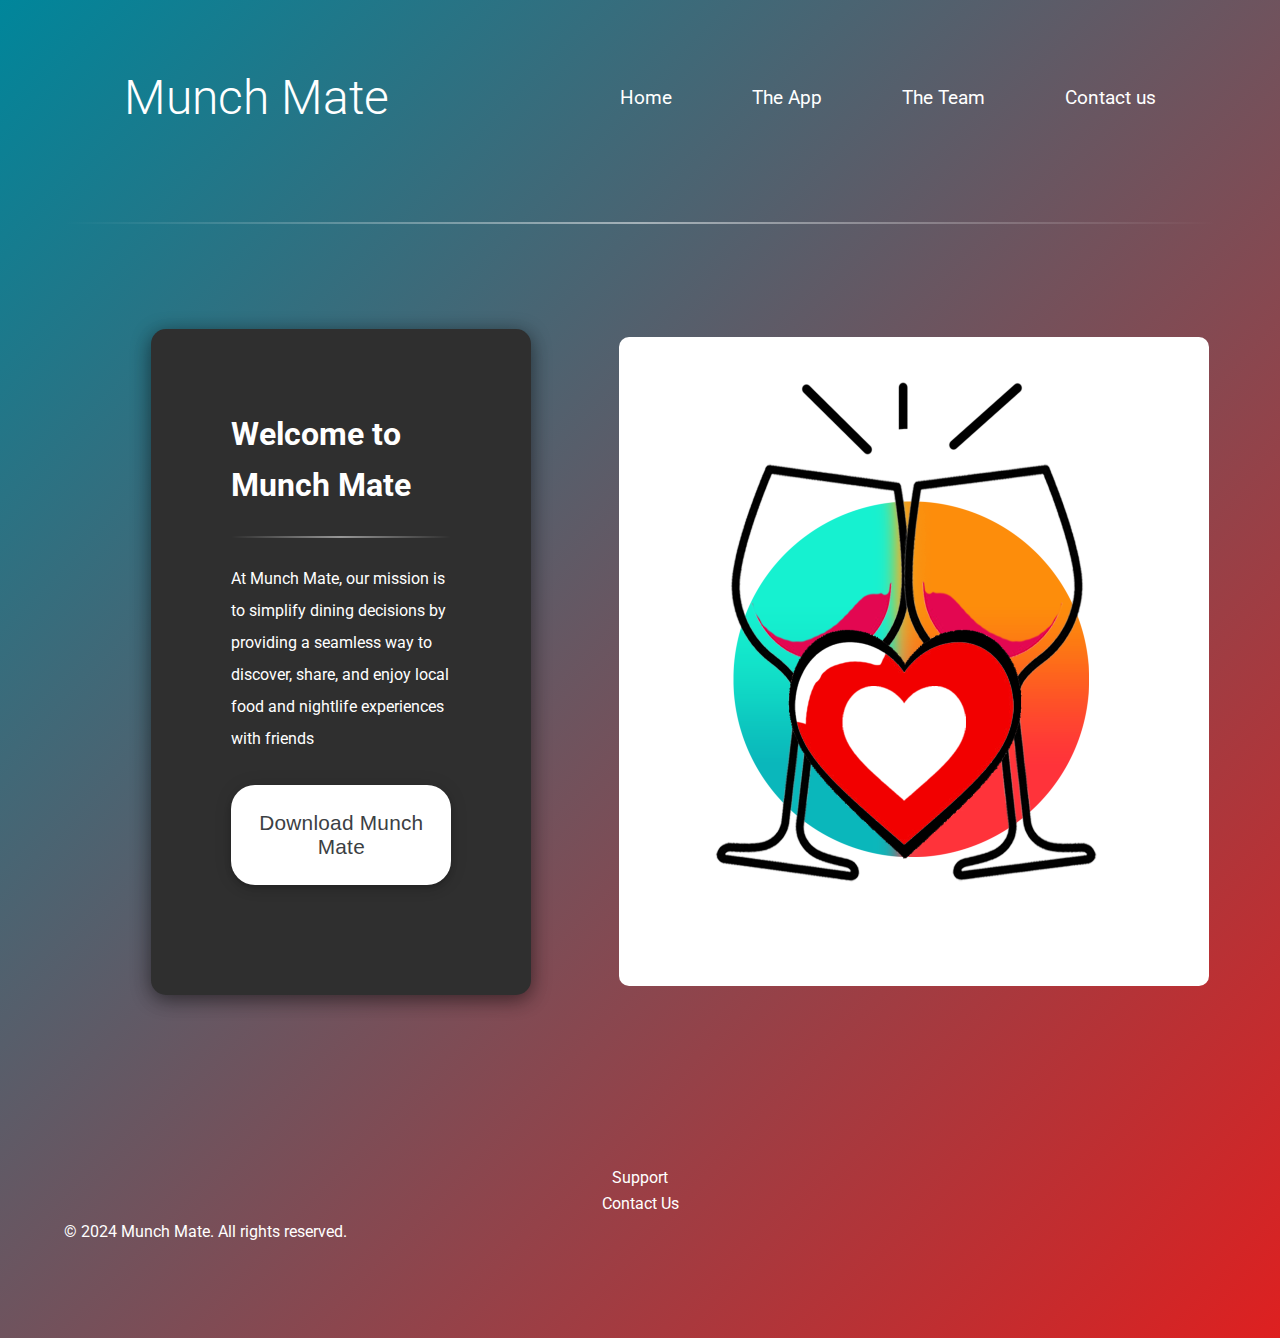
<file: index.html>
<!DOCTYPE html>
<html lang="en">
    <head>
        <link rel="preconnect" href="https://fonts.googleapis.com" />
        <link rel="preconnect" href="https://fonts.gstatic.com" crossorigin />
        <link
            href="https://fonts.googleapis.com/css2?family=Roboto:ital,wght@0,100;0,300;0,400;0,500;0,700;0,900;1,100;1,300;1,400;1,500;1,700;1,900&display=swap"
            rel="stylesheet"
        />
        <meta charset="UTF-8" />
        <meta name="viewport" content="width=device-width, initial-scale=1.0" />
        <link rel="stylesheet" href="style.css" />
    <title>Mid Fidelity Prototype - Munch Mate</title>
    </head>
    <body>
            <!-- Parallax Effect Script -->
    
        <header>
            <div class="header-wrapper">
                <h2 id="header-title"><a href="#">Munch Mate</a></h2>
                <nav>
                    <ul>
                        <li><a href="#">Home</a></li>
                        <li><a href="html/theapp.html">The App</a></li>
                        <li><a href="html/theteam.html">The Team</a></li>
                        <li><a href="html/contact-page.html">Contact us</a></li>
                    </ul>
                </nav>
            </div>

            <div id="line-top"></div>
        </header>

        <main>
            <section class="section-wrapper">
                <article class="section-item">
                    <h1>Welcome to Munch Mate</h1>
                    <div id="line"></div>
                    <p>
                        At Munch Mate, our mission is to simplify dining
                        decisions by providing a seamless way to discover,
                        share, and enjoy local food and nightlife experiences
                        with friends
                    </p>

                    <button onclick="alert('Download link coming soon!')">
                        Download Munch Mate
                    </button>
                </article>
                <img src="img/munchmate.png" alt="" />

            </section>
                
    <!--             <img id="about-image" src="../img/dining.jpg" alt="" />
 -->                
                
        </main>

        <footer>
            <nav>
                <ul>
                    <li><a href="#">Support</a></li>
                    <li><a href="#">Contact Us</a></li>
                </ul>
            </nav>
            <div></div>
            <p>&copy; 2024 Munch Mate. All rights reserved.</p>
        </footer>
    </body>
</html>
</file>
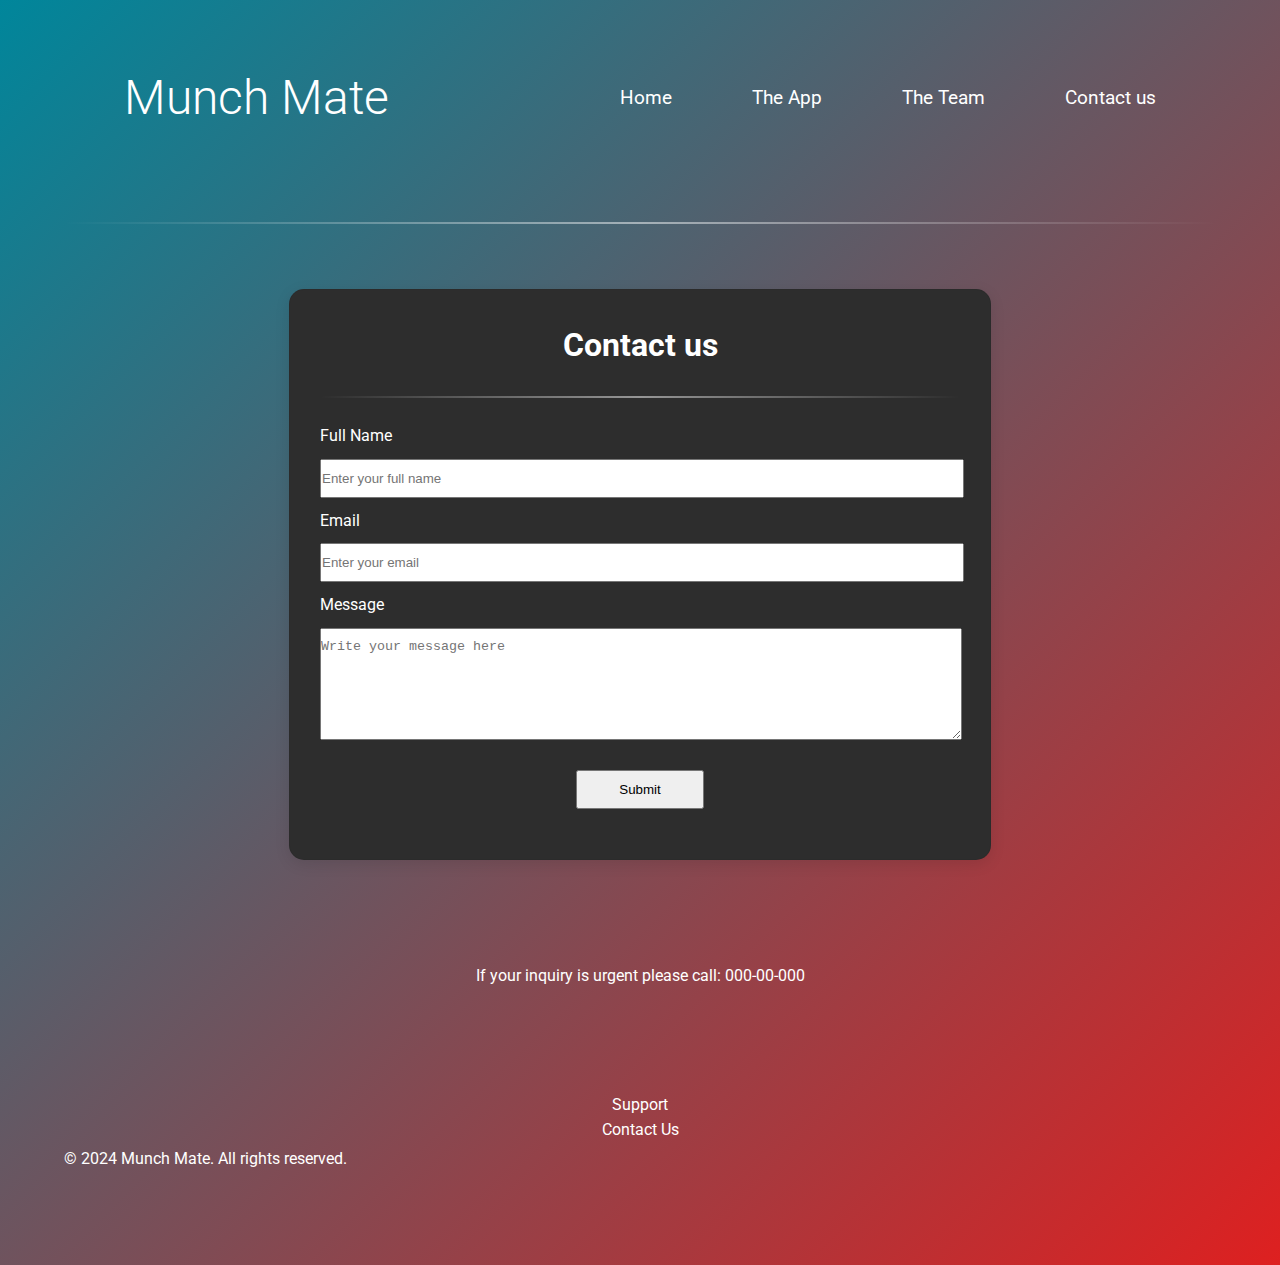
<file: html/contact-page.html>
<!DOCTYPE html>
<html lang="en">
    <head>
        <link rel="preconnect" href="https://fonts.googleapis.com" />
        <link rel="preconnect" href="https://fonts.gstatic.com" crossorigin />
        <link
            href="https://fonts.googleapis.com/css2?family=Roboto:ital,wght@0,100;0,300;0,400;0,500;0,700;0,900;1,100;1,300;1,400;1,500;1,700;1,900&display=swap"
            rel="stylesheet"
        />
        <meta charset="UTF-8" />
        <meta name="viewport" content="width=device-width, initial-scale=1.0" />
        <link rel="stylesheet" href="../style.css" />
        <title>Mid Fidelity Prototype - Munch Mate</title>
    </head>
    <body>
        <header>
            <div class="header-wrapper">
                <h2 id="header-title">
                    <a href="../index.html">Munch Mate</a>
                </h2>
                <nav>
                    <ul>
                        <li><a href="../index.html">Home</a></li>
                        <li><a href="theapp.html">The App</a></li>
                        <li><a href="theteam.html">The Team</a></li>
                        <li><a href="#">Contact us</a></li>
                    </ul>
                </nav>
            </div>

            <div id="line-top"></div>
        </header>

        <section class="section-wrapper">
        <article class="contact-section">
            <h1>Contact us</h1>
            <div id="line"></div>
    
            <form action="">
                <label for="name">Full Name</label>
                <input type="text" id="name" placeholder="Enter your full name">
                <label for="email">Email</label>
                <input type="text" id="email" placeholder="Enter your email">
                <label for="message">Message</label>
                <textarea id="message" placeholder="Write your message here"></textarea>
                <input type="submit" value="Submit">
            </form>
        </article>
        
    </section>
    <article id="phone">
        <p>If your inquiry is urgent please call: 000-00-000</p>
    </article>
</main>

        <footer>
            <nav>
                <ul>
                    <li><a href="#">Support</a></li>
                    <li><a href="#">Contact Us</a></li>
                </ul>
            </nav>
            <p>&copy; 2024 Munch Mate. All rights reserved.</p>
        </footer>
    </body>
</html>
</file>
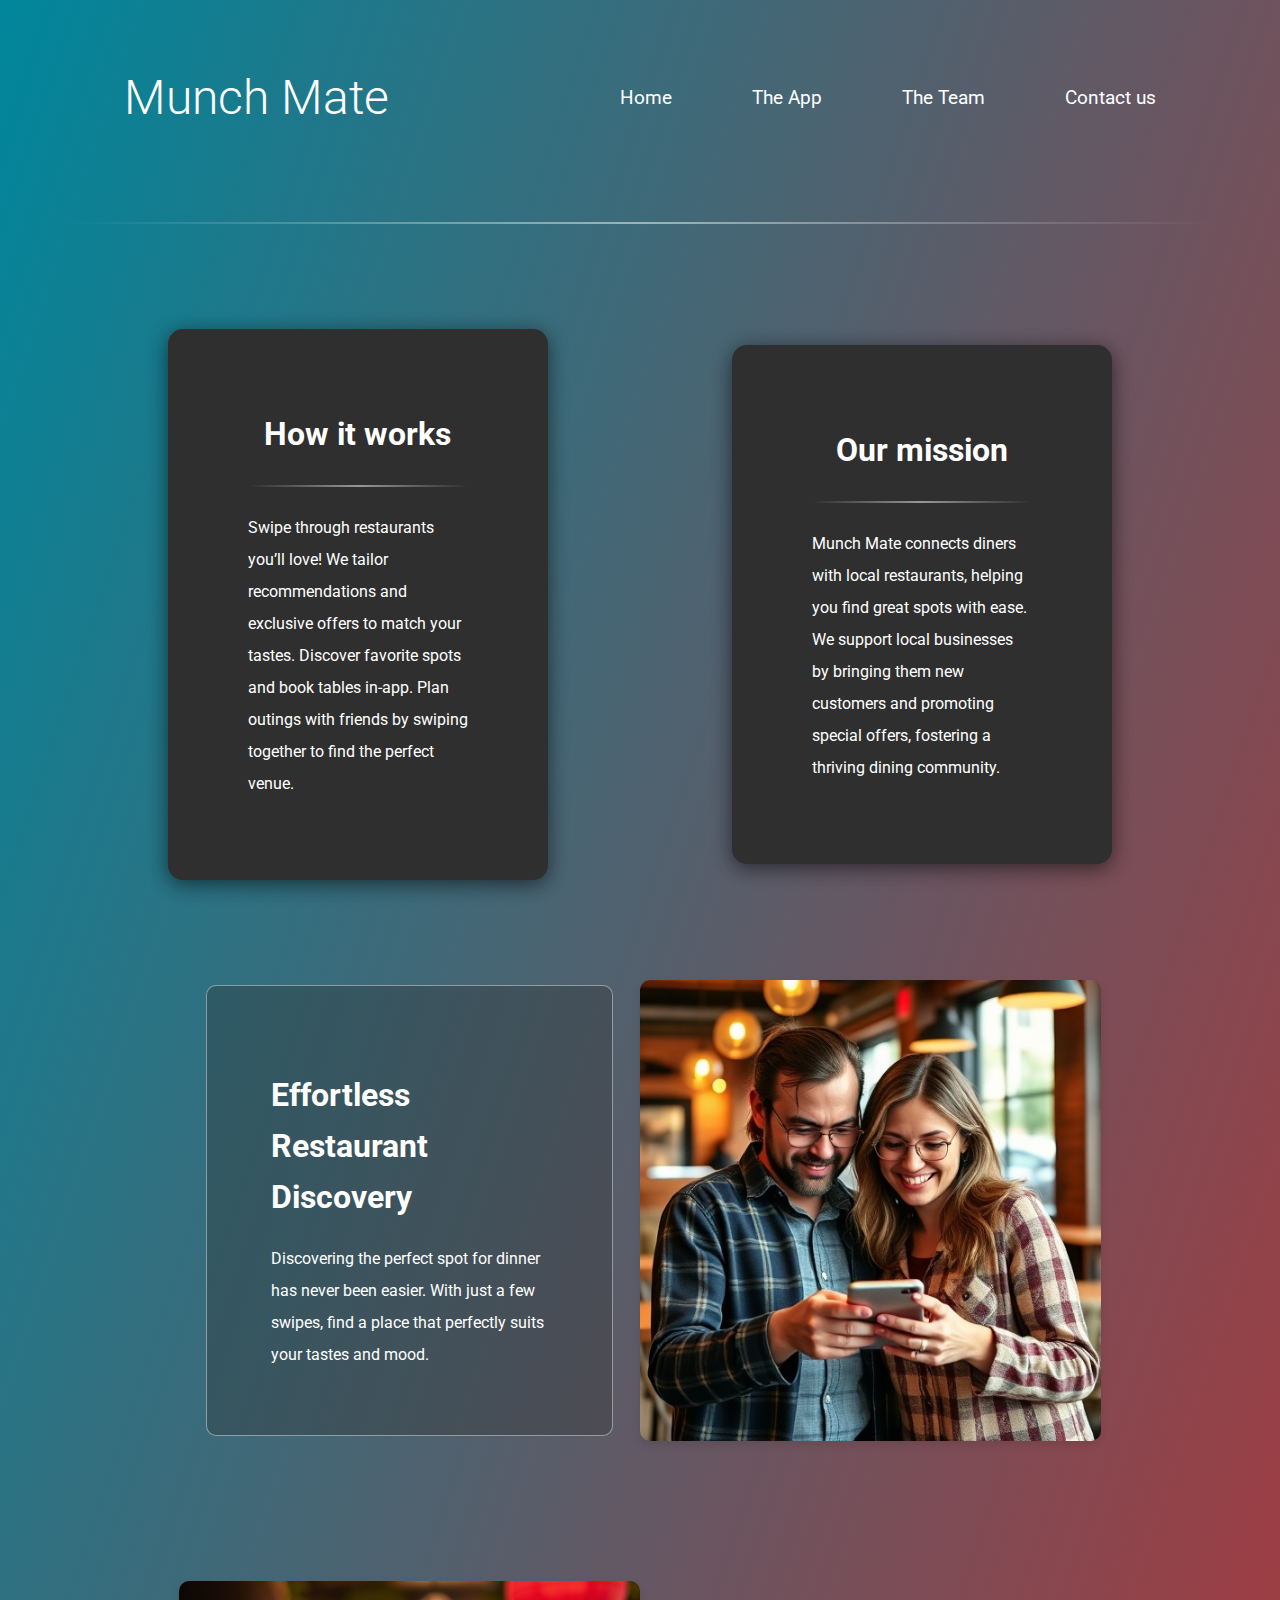
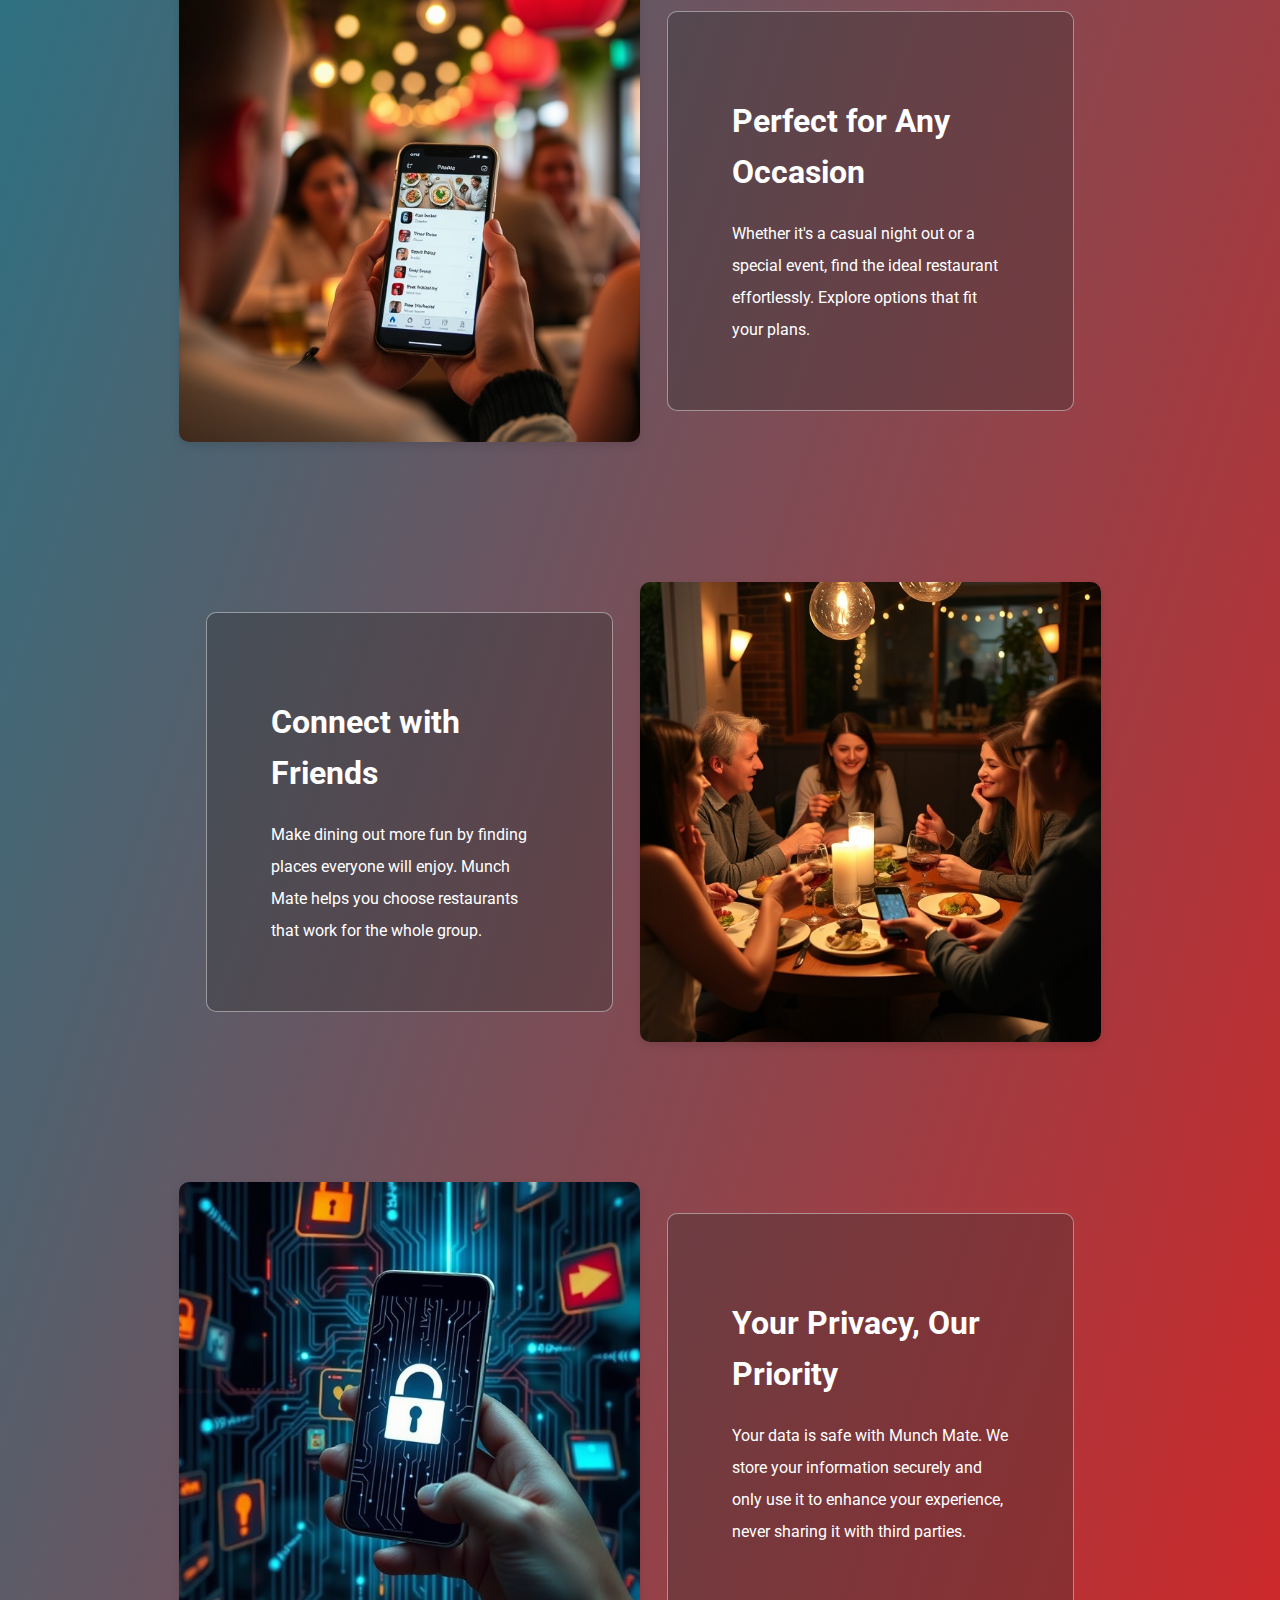
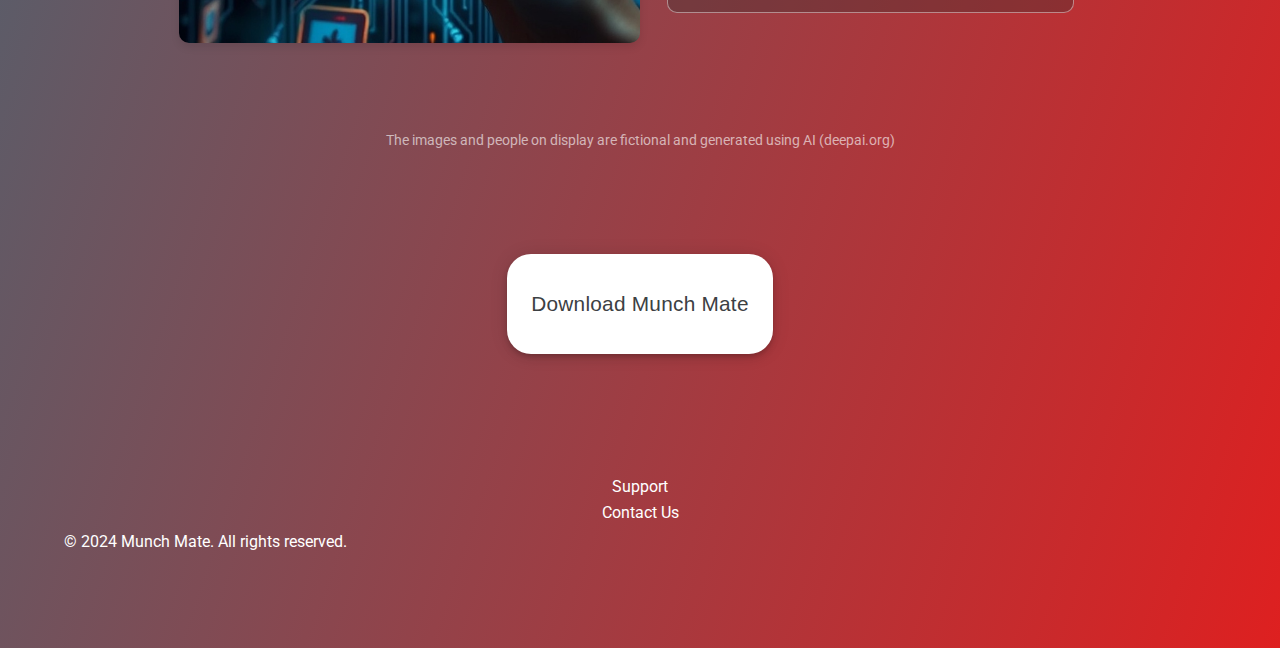
<file: html/theapp.html>
<!DOCTYPE html>
<html lang="en">
    <head>
        <link rel="preconnect" href="https://fonts.googleapis.com" />
        <link rel="preconnect" href="https://fonts.gstatic.com" crossorigin />
        <link
            href="https://fonts.googleapis.com/css2?family=Roboto:ital,wght@0,100;0,300;0,400;0,500;0,700;0,900;1,100;1,300;1,400;1,500;1,700;1,900&display=swap"
            rel="stylesheet"
        />
        <meta charset="UTF-8" />
        <meta name="viewport" content="width=device-width, initial-scale=1.0" />
        <link rel="stylesheet" href="../style.css" />
        <title>Mid Fidelity Prototype - Munch Mate</title>
    </head>
    <body>
        
        <header>
            <div class="header-wrapper">
                <h2 id="header-title">
                    <a href="../index.html">Munch Mate</a>
                </h2>
                <nav>
                    <ul>
                        <li><a href="../index.html">Home</a></li>
                        <li><a href="#">The App</a></li>
                        <li><a href="theteam.html">The Team</a></li>
                        <li><a href="contact-page.html">Contact us</a></li>
                    </ul>
                </nav>
            </div>

            <div id="line-top"></div>
        </header>
        
        <main>
            <section class="section-wrapper">
                <article class="section-item">
                    <h1>How it works</h1>
                    <div id="line"></div>
                    <p>
                        Swipe through restaurants you’ll love! We tailor
                        recommendations and exclusive offers to match your
                        tastes. Discover favorite spots and book tables in-app.
                        Plan outings with friends by swiping together to find
                        the perfect venue.
                    </p>
                </article>
                <article class="section-item">
                    <h1>Our mission</h1>
                    <div id="line"></div>
                    <p>
                        Munch Mate connects diners with local restaurants,
                        helping you find great spots with ease. We support local
                        businesses by bringing them new customers and promoting
                        special offers, fostering a thriving dining community.
                    </p>
                </article>
            </section>

            <div class="container">
                <div class="card">
                    <h2>Effortless Restaurant Discovery</h2>
                    <p>
                        Discovering the perfect spot for dinner has never been
                        easier. With just a few swipes, find a place that
                        perfectly suits your tastes and mood.
                    </p>
                </div>
                <img src="../img/swiping-couple.jpg" alt="" />
                <img src="../img/phone-dinner.jpg" alt="" />

                <div class="card">
                    <h2>Perfect for Any Occasion</h2>
                    <p>
                        Whether it's a casual night out or a special event, find
                        the ideal restaurant effortlessly. Explore options that
                        fit your plans.
                    </p>
                </div>

                <div class="card">
                    <h2>Connect with Friends</h2>
                    <p>
                        Make dining out more fun by finding places everyone will
                        enjoy. Munch Mate helps you choose restaurants that work
                        for the whole group.
                    </p>
                </div>
                <img src="../img/group-swipe.jpg" alt="" />
                <img src="../img/privacy.jpg" alt="" />

                <!-- Updated Privacy Card -->
                <div class="card">
                    <h2>Your Privacy, Our Priority</h2>
                    <p>
                        Your data is safe with Munch Mate. We store your
                        information securely and only use it to enhance your
                        experience, never sharing it with third parties.
                    </p>
                </div>
            </div>
            <p style="font-size: 0.85rem; color:rgba(252, 252, 252, 0.622); text-align: center; padding-top: 4rem ;">The images and people on display are fictional and generated using AI (deepai.org)</p>

            <div id="download">
                <button onclick="alert('Download link coming soon!')">
                    Download Munch Mate
                </button>
            </div>
        </main>

        <footer>
            <nav>
                <ul>
                    <li><a href="#">Support</a></li>
                    <li><a href="#">Contact Us</a></li>
                </ul>
            </nav>
            <p>&copy; 2024 Munch Mate. All rights reserved.</p>
        </footer>
    </body>
</html>
</file>
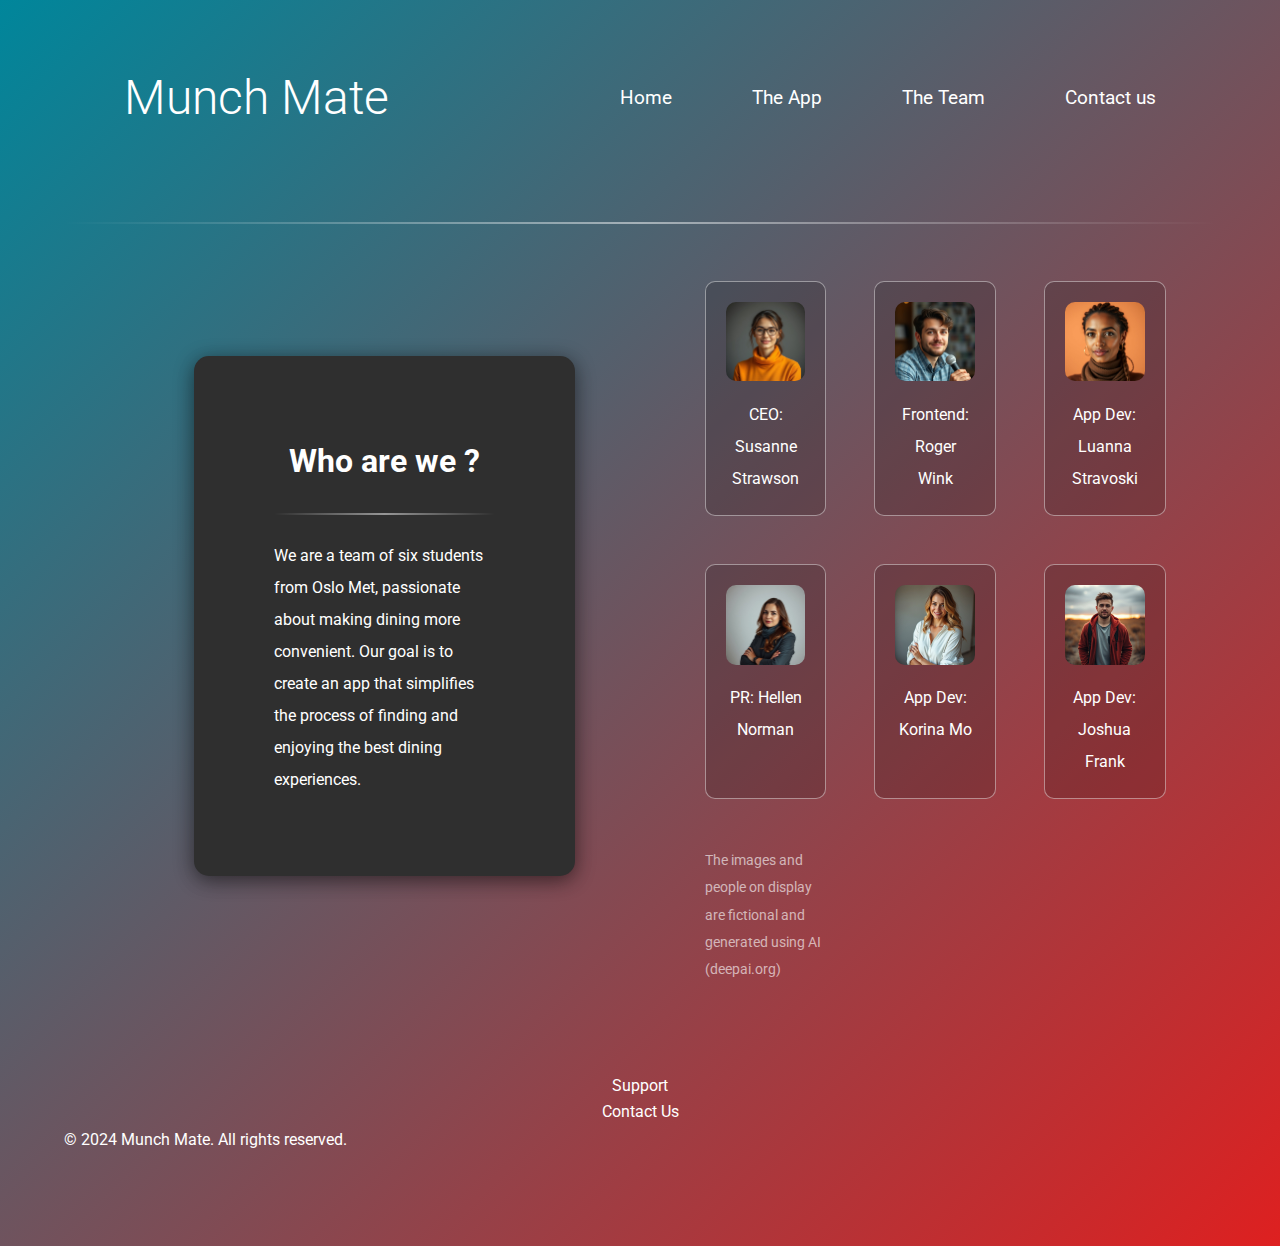
<file: html/theteam.html>
<!DOCTYPE html>
<html lang="en">
    <head>
        <link rel="preconnect" href="https://fonts.googleapis.com" />
        <link rel="preconnect" href="https://fonts.gstatic.com" crossorigin />
        <link
            href="https://fonts.googleapis.com/css2?family=Roboto:ital,wght@0,100;0,300;0,400;0,500;0,700;0,900;1,100;1,300;1,400;1,500;1,700;1,900&display=swap"
            rel="stylesheet"
        />
        <meta charset="UTF-8" />
        <meta name="viewport" content="width=device-width, initial-scale=1.0" />
        <link rel="stylesheet" href="../style.css" />
        <title>Mid Fidelity Prototype - Munch Mate</title>
    </head>
    <body>
        <header>
            <div class="header-wrapper">
                <h2 id="header-title">
                    <a href="../index.html">Munch Mate</a>
                </h2>
                <nav>
                    <ul>
                        <li><a href="../index.html">Home</a></li>
                        <li><a href="theapp.html">The App</a></li>
                        <li><a href="#">The Team</a></li>
                        <li><a href="contact-page.html">Contact us</a></li>
                    </ul>
                </nav>
            </div>

            <div id="line-top"></div>
        </header>

        <main>
            <section class="section-wrapper">
                <article class="section-item">
                    <h1>Who are we ?</h1>
                    <div id="line"></div>
                    <p>
                        We are a team of six students from Oslo Met, passionate
                        about making dining more convenient. Our goal is to
                        create an app that simplifies the process of finding and
                        enjoying the best dining experiences.
                    </p>
                </article>

                <div class="image-wrapper">
                    <div class="identity">
                        <img src="../img/woman1.jpeg" alt="" />
                        <p>CEO: Susanne Strawson</p>
                    </div>
                    <div class="identity">
                        <img src="../img/man1.jpeg" alt="" />
                        <p>Frontend: Roger Wink</p>
                    </div>
                    <div class="identity">
                        <img src="../img/woman3.jpeg" alt="" />
                        <p>App Dev: Luanna Stravoski</p>
                    </div>
                    <div class="identity">
                        <img src="../img/woman2.jpeg" alt="" />
                        <p>PR: Hellen Norman</p>
                    </div>
                    <div class="identity">
                        <img src="../img/woman4.jpeg" alt="" />
                        <p>App Dev: Korina Mo</p>
                    </div>
                    <div class="identity">
                        <img src="../img/man2.jpeg" alt="" />
                        <p>App Dev: Joshua Frank</p>
                    </div>
                <p style="font-size: 0.85rem; color:rgba(252, 252, 252, 0.622); justify-content: center; align-items: center; ">The images and people on display are fictional and generated using AI (deepai.org)</p>

                </div>
            </section>
        </main>

        <footer>
            <nav>
                <ul>
                    <li><a href="#">Support</a></li>
                    <li><a href="#">Contact Us</a></li>
                </ul>
            </nav>
            <p>&copy; 2024 Munch Mate. All rights reserved.</p>
        </footer>
    </body>
</html>
</file>
<file: style.css>
:root {
    --text-color: rgb(255, 255, 255);
    --hover-color: rgb(255, 97, 79);
    --primary-color: rgb(0, 134, 155);
    --secondary-color: rgb(222, 32, 32);
}
* {
/*     outline: 1px solid;
 */    margin: 0;
    padding: 0;
    color: white;
}
body {
    margin: 0;
    overflow-x: hidden;
    min-height: 100vh; /* Ensures the body takes at least the full viewport height */
}
html {
    background-image: 
       /*  linear-gradient(
            to bottom,
            rgb(255, 255, 255) 5px,
            rgba(255, 255, 255, 0) 700px
        ), */
        linear-gradient(
            to bottom right,
            var(--primary-color),
            var(--secondary-color)
        );
    background-repeat: no-repeat;
    background-size: cover; /* Ensures background covers the page */
    background-position: top; /* Aligns background to top of page */
    background-attachment: scroll; /* Background scrolls with content */
    font-size: 16px;
    line-height: 1.6;
    font-family: "Roboto", sans-serif;
    min-height: 100%; /* Ensures the page covers full height, even when overscrolling */
}
main {
    margin: 0 5%;
}
.header-wrapper {
    padding: 60px;
    display: flex;
    flex-direction: row;
    justify-content: space-evenly;
    align-items: center;
}
header nav a {
    font-size: 1.2rem;
}
header {
    margin: 0 5%;
}
header ul {
    display: flex;
    flex-wrap: wrap;
    justify-content: space-evenly;
    list-style: none;
    gap: 20px 80px;
}

#header-title {
    flex-grow: 1;
    font-size: 3rem;
    font-weight: 300;
}


#line-top {
    background: linear-gradient(
        to right,
        rgba(0, 0, 0, 0) 0%,
        rgb(255, 255, 255) 50%,
        rgba(0, 0, 0, 0) 100%
    );
    opacity: 0.5;
    width: 100%;
    height: 2px;
    margin: 25px auto;
    display: block;
}
#line {
    background: linear-gradient(
        to right,
        rgba(0, 0, 0, 0) 0%,
        rgb(255, 255, 255) 50%,
        rgba(0, 0, 0, 0) 100%
    );
    opacity: 0.5;
    width: 100%;
    height: 2px;
    margin: 25px auto;
    display: block;
}
p h1 h2 h3 h4 {
    color: var(--text-color);
}

form input {
    color:black;
}
#message{
    color:black;

}
p {
    line-height: 2;
}
a {
    text-decoration: none;
}
a:hover {
    color: var(--hover-color);
    transition: 0.15s;
}
.section-wrapper {
    display: flex;
    justify-content: space-evenly;
    align-items: center;
    width: 100%;
}
.section-wrapper img {
    border-radius: 10px;
}
.section-item {
    display: flex;
    flex-direction: column;
    align-items: center;
    background-color: #2f2f2f;
    color: white;
    border-radius: 15px;
    box-shadow: 0 4px 20px rgba(0, 0, 0, 0.469), 0 6px 20px rgba(0, 0, 0, 0.1);
    max-width: 33%;
    margin: 80px;
    padding: 80px;
    transition: 0.2s;
    box-sizing: border-box;
    text-align: left;
}

.section-item:hover {
    transform: translateY(-10px) scale(1.1);
    color: white;
    background-color: #2f2f2f;
    box-shadow: 0 12px 24px rgba(0, 0, 0, 0.2), 0 8px 30px rgba(0, 0, 0, 0.1);
}
img {
    max-width: 100%;
    box-sizing: border-box;
}

button {
    font-size: 1.3rem;
    font-weight: 800;
    align-items: center;
    background-color: #fff;
    border-radius: 24px;
    border-style: none;
    box-shadow: rgba(0, 0, 0, 0.2) 0 3px 5px -1px,
        rgba(0, 0, 0, 0.041) 0 6px 10px 0, rgba(0, 0, 0, 0.12) 0 1px 18px 0;
    color: #3c4043;
    cursor: pointer;
    font-weight: 500;
    height: 100px;
    justify-content: center;
    letter-spacing: 0.25px;
    max-width: 100%;
    padding: 2px 24px;
    position: relative;
    text-align: center;
    width: auto;
    margin: 30px 0px;
}

button:hover {
    background: #f6f9fe;
    color: #174ea6;
}

h1 {
    font-size: 2rem;
}

/* about specific */
#about-image {
    margin: 50px auto;
    display: block;
    width: 40%;
}




/* The team specific code*/

.image-wrapper {
    margin-top: 2rem;
    display: grid;
    grid-template-columns: repeat(3, 1fr); /* 3 equal columns */
    gap: 3rem; /* Space between the items */
    justify-items: center;
    max-width: 40%;
}

.identity {
    border: 1px solid rgba(255, 255, 255, 0.431);
    border-radius: 10px;
    padding: 20px;
    background-color: rgba(0, 0, 0, 0.16);
    width: auto; /* Allow the elements to have natural width */
    margin: 0; /* Ensure margin doesn't interfere with gap */
}

.identity p {
    padding-top: 10px;
    text-align: center;
}

.image-wrapper img {
    max-width: 100%; /* Ensure images fit within their grid cells */
}







/*Specific the app*/

.container {
    width: 80%;
    align-items: center;
    margin: auto;
    display: grid;
    grid-template-columns: 1fr 1fr;
    gap: 100px 0px;
}
.container img {
    border-radius: 10px;
    box-shadow: 0 4px 8px rgba(0, 0, 0, 0.1);
    margin: 20px;
    width: 550px;
    place-self: center;
}
.card {
    border: 1px solid rgba(255, 255, 255, 0.431);
    border-radius: 10px;
    width: 60%;
    background-color: #2d2d2d54;
    height:fit-content;
    place-self: center;
    padding: 4rem;
    margin: 10px;


  /*   background-color: #2d2d2d;
    padding: 40px;
    border-radius: 10px;
    box-shadow: 0 4px 20px rgba(0, 0, 0, 0.762);
    margin: 20px;
    text-align: left;
    place-self: center;
    max-width: 350px; */
}
.card p {
    display: block;
}

.container h2 {
    font-size: 2rem;
    margin: 20px 0px;
    color: white;
}
.container p {
    color: white;
    text-align: left;
}

/* contact specific styling */
.contact-section {
    margin-top: 2.5rem;
    width: 50%;
    border: solid 1.5px rgba(0, 0, 0, 0.044);
    background-color: #f3f3f3;
    padding: 30px;
    align-items: center;
    display: flex;
    justify-content: center;
    flex-direction: column;
    background-color: #2d2d2d;
    border-radius: 15px;
    box-shadow: 0 4px 15px rgba(0, 0, 0, 0.1);
    overflow: hidden; /* Prevents child elements from overflowing */
    transition: transform 0.3s ease, box-shadow 0.3s ease; /* Smooth transition */
}
.contact-section label, h1 {
    color: var(--text-color);
}
form {
    width: 100%;
    display: flex;
    justify-content: center;
    flex-direction: column;
    gap: 10px;
}
input {
    display: block;
    padding: 10px 0px;
    width: 100%;
}

textarea {
    display: block;
    padding: 10px 0px;
    width: 100%;
    height: 90px;
    resize: vertical;
}
input[type="submit"] {
    margin: 20px auto;
    width: 20%;
}
footer {
    margin: 90px 5%;
}
footer li {
    text-align: center;
    list-style: none;
}
footer a {
    color: var(--text-color);
}

#download {
    margin: 70px;
    display: flex;
    justify-content: center;
}

#phone {
    display: flex;
    margin: 100px;
    justify-content: center;
    color: var(--text-color);
}

footer  p {
    color: var(--text-color);
}
</file>
